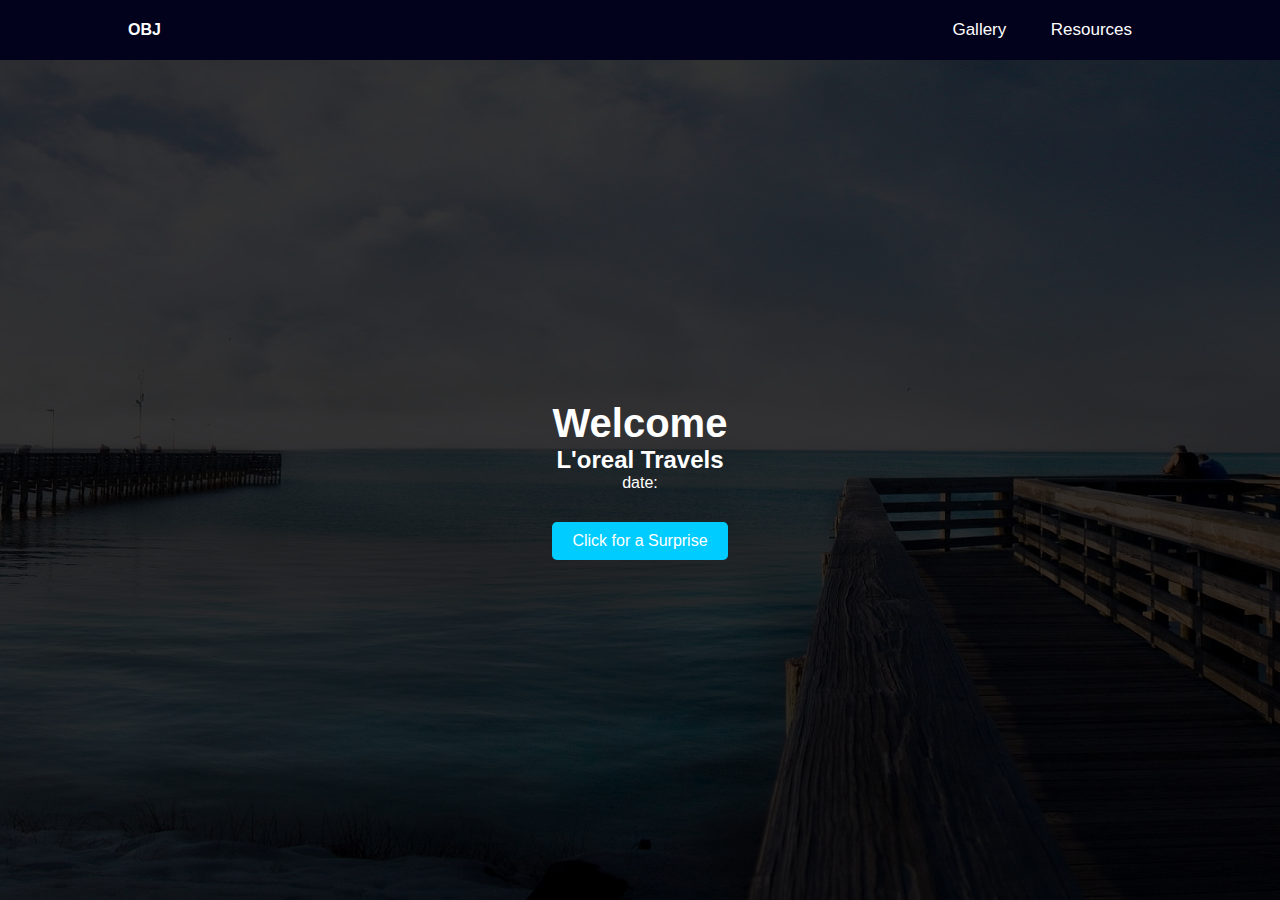
<file: index.html>
<!DOCTYPE html>
<html lang="en">
<head>
    <meta charset="UTF-8">
    <meta name="viewport" content="width=device-width, initial-scale=1.0">
     <meta name="description" content="L'oreal Travels - Explore destinations and accommodations worldwide.">
    <meta name="keywords" content="travel, accommodations, destinations, L'oreal, gallery">
    <meta name="author" content="Your Name">
    <title>Home | L'oreal Travels</title>
    <title>HOME</title>
    <link rel="stylesheet" href="style.css"> <!-- Link to your CSS file -->
</head>

<body>
    <header>
        <p class="title">OBJ</p>
        <nav class="navbar">
            <ul>
                <li><a href="gallery.html">Gallery</a></li>
                <li><a href="resources.html">Resources</a></li>
            </ul>
        </nav>
    </header>

    <section>
        <div class="container">
            <h1>Welcome</h1>
            <h3>L'oreal Travels</h3>
            date: <?php echo date("y-m-d"); // php for current date ?>
           <p id="current-date-time"> 
            </p>
            <button id="alert-button">Click for a Surprise</button>
        </div>
    </section>

    <script>
        // JavaScript functionality

        // Alert button functionality
        document.getElementById('alert-button').addEventListener('click', function () {
            alert("Surprise! Have a great day!");
        });

        // Update date and time every second
        function updateDateTime() {
            const now = new Date();
            const formattedDateTime = `${now.toLocaleDateString()} ${now.toLocaleTimeString()}`;
            document.getElementById('current-date-time').textContent = `Date & Time: ${formattedDateTime}`;
        }

        setInterval(updateDateTime, 1000);
    </script>
</body>
</html>
</file>
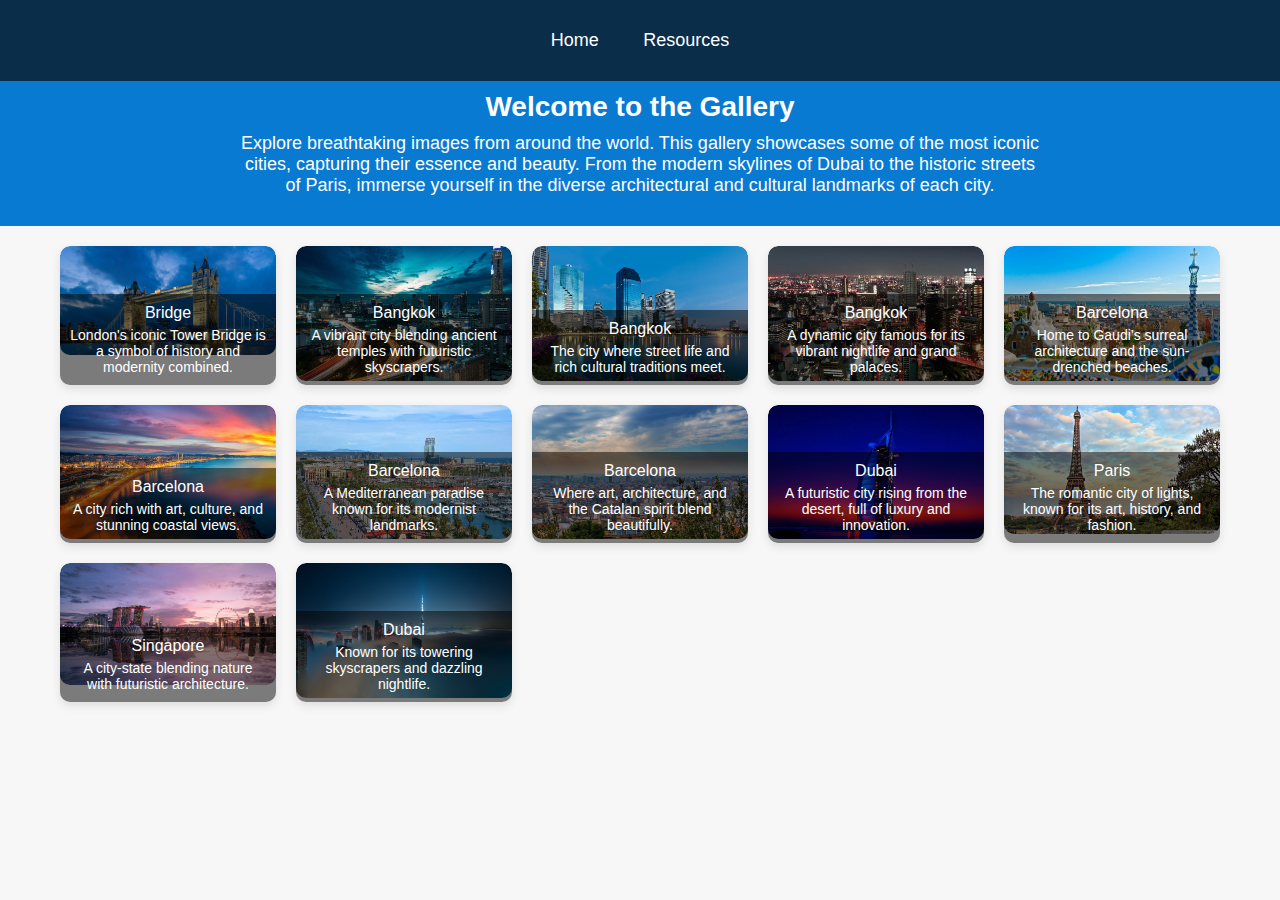
<file: gallery.html>
<!DOCTYPE html>
<html lang="en">
  <head>
    <meta charset="UTF-8" />
    <meta name="viewport" content="width=device-width, initial-scale=1.0" />
    <title>Gallery</title>
    <link rel="stylesheet" href="gallery.css" />
  </head>
  <body>
    <header>
      <ul class="nav">
        <a href="index.html" class="select"><li class="top">Home</li></a>
        <a href="resources.html" class="select"
          ><li class="top">Resources</li></a
        >
      </ul>
    </header>
    <div class="paragraph">
      <h1>Welcome to the Gallery</h1>
      <p class="intro">
        Explore breathtaking images from around the world. This gallery
        showcases some of the most iconic cities, capturing their essence and
        beauty. From the modern skylines of Dubai to the historic streets of
        Paris, immerse yourself in the diverse architectural and cultural
        landmarks of each city.
      </p>
    </div>

    <section class="gallery">
      <div class="gallery-item">
        <a target="_blank" href="images/background.jpg"
          ><img src="images/background.jpg" alt="Tower Bridge"
        /></a>
        <div class="description">
          Bridge
          <p>
            London's iconic Tower Bridge is a symbol of history and modernity
            combined.
          </p>
        </div>
      </div>

      <div class="gallery-item">
        <a target="_blank" href="images/bangkok-theme-af5.jpg"
          ><img src="images/bangkok-theme-af5.jpg" alt="Bangkok"
        /></a>
        <div class="description">
          Bangkok
          <p>
            A vibrant city blending ancient temples with futuristic skyscrapers.
          </p>
        </div>
      </div>

      <div class="gallery-item">
        <a target="_blank" href="images/bangkok-theme-bh2.jpg"
          ><img src="images/bangkok-theme-bh2.jpg" alt="Bangkok"
        /></a>
        <div class="description">
          Bangkok
          <p>The city where street life and rich cultural traditions meet.</p>
        </div>
      </div>

      <div class="gallery-item">
        <a target="_blank" href="images/bangkok-theme-ha3.jpg"
          ><img src="images/bangkok-theme-ha3.jpg" alt="Bangkok"
        /></a>
        <div class="description">
          Bangkok
          <p>
            A dynamic city famous for its vibrant nightlife and grand palaces.
          </p>
        </div>
      </div>

      <div class="gallery-item">
        <a target="_blank" href="images/barcelona-city-theme-ft1.jpg"
          ><img src="images/barcelona-city-theme-ft1.jpg" alt="Barcelona"
        /></a>
        <div class="description">
          Barcelona
          <p>
            Home to Gaudi’s surreal architecture and the sun-drenched beaches.
          </p>
        </div>
      </div>

      <div class="gallery-item">
        <a target="_blank" href="images/barcelona5.jpg"
          ><img src="images/barcelona5.jpg" alt="Barcelona"
        /></a>
        <div class="description">
          Barcelona
          <p>A city rich with art, culture, and stunning coastal views.</p>
        </div>
      </div>

      <div class="gallery-item">
        <a target="_blank" href="images/barcelona-city-theme-hd6.jpg"
          ><img src="images/barcelona-city-theme-hd6.jpg" alt="Barcelona"
        /></a>
        <div class="description">
          Barcelona
          <p>A Mediterranean paradise known for its modernist landmarks.</p>
        </div>
      </div>

      <div class="gallery-item">
        <a target="_blank" href="images/barcelona-city-theme-th4.jpg"
          ><img src="images/barcelona-city-theme-th4.jpg" alt="Barcelona"
        /></a>
        <div class="description">
          Barcelona
          <p>
            Where art, architecture, and the Catalan spirit blend beautifully.
          </p>
        </div>
      </div>

      <div class="gallery-item">
        <a target="_blank" href="images/dubai-theme-so5.jpg"
          ><img src="images/dubai-theme-so5.jpg" alt="Dubai"
        /></a>
        <div class="description">
          Dubai
          <p>
            A futuristic city rising from the desert, full of luxury and
            innovation.
          </p>
        </div>
      </div>

      <div class="gallery-item">
        <a
          target="_blank"
          href="images/eiffel_tower_paris_france-wallpaper-800x480.jpg"
          ><img
            src="images/eiffel_tower_paris_france-wallpaper-800x480.jpg"
            alt="Paris"
        /></a>
        <div class="description">
          Paris
          <p>
            The romantic city of lights, known for its art, history, and
            fashion.
          </p>
        </div>
      </div>

      <div class="gallery-item">
        <a
          target="_blank"
          href="images/beautiful_singapore_reflection-wallpaper-1366x768.jpg"
          ><img
            src="images/beautiful_singapore_reflection-wallpaper-1366x768.jpg"
            alt="Singapore"
        /></a>
        <div class="description">
          Singapore
          <p>A city-state blending nature with futuristic architecture.</p>
        </div>
      </div>

      <div class="gallery-item">
        <a target="_blank" href="images/dubai-theme-xf18.jpg"
          ><img src="images/dubai-theme-xf18.jpg" alt="Dubai"
        /></a>
        <div class="description">
          Dubai
          <p>Known for its towering skyscrapers and dazzling nightlife.</p>
        </div>
      </div>
    </section>
  </body>
</html>
</file>
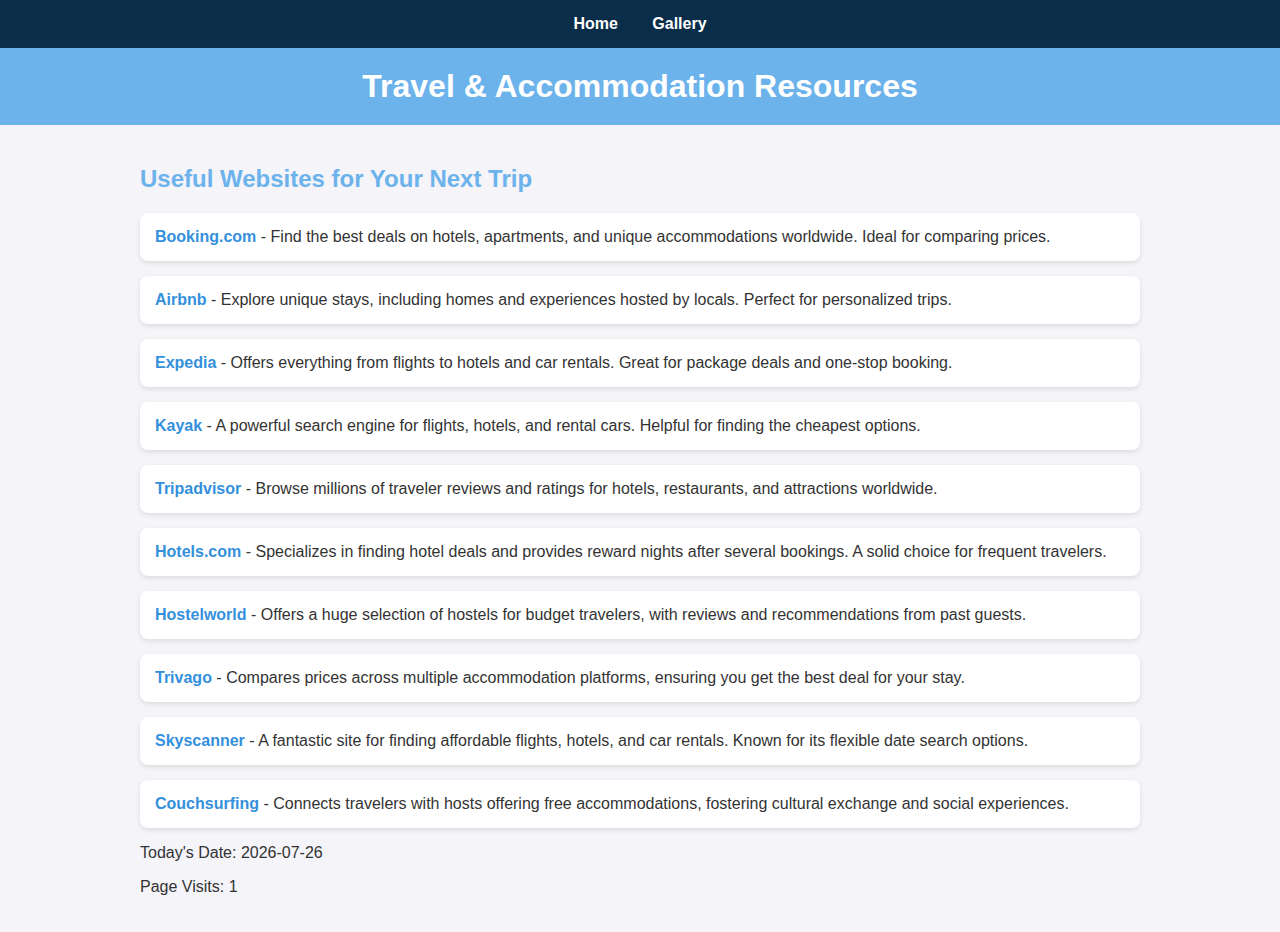
<file: resources.html>
<!DOCTYPE html>
<html lang="en">
  <head>
    <meta charset="UTF-8" />
    <meta name="viewport" content="width=device-width, initial-scale=1.0" />
    <title>Travel and Accommodation Resources</title>
    <link rel="stylesheet" href="resources.css" />
    <style>
      /* Back-to-Top Button Styles */
      #backToTop {
        display: none;
        position: fixed;
        bottom: 30px;
        right: 30px;
        background-color: #3490dc;
        color: white;
        border: none;
        padding: 10px 20px;
        border-radius: 5px;
        font-size: 14px;
        cursor: pointer;
        box-shadow: 0 2px 5px rgba(0, 0, 0, 0.2);
      }
      #backToTop:hover {
        background-color: #1d72b8;
      }
    </style>
  </head>
  <body>
    <!-- Navigation bar -->
    <nav>
      <a href="index.html">Home</a>
      <a href="gallery.html">Gallery</a>
    </nav>

    <!-- Header -->
    <header>
      <h1>Travel & Accommodation Resources</h1>
    </header>

    <!-- Main Content -->
    <main>
      <h2>Useful Websites for Your Next Trip</h2>
      <ul>
        <li>
          <a href="https://www.booking.com" target="_blank">Booking.com</a>
          - Find the best deals on hotels, apartments, and unique accommodations
          worldwide. Ideal for comparing prices.
        </li>
        <li>
          <a href="https://www.airbnb.com" target="_blank">Airbnb</a>
          - Explore unique stays, including homes and experiences hosted by
          locals. Perfect for personalized trips.
        </li>
        <li>
          <a href="https://www.expedia.com" target="_blank">Expedia</a>
          - Offers everything from flights to hotels and car rentals. Great for
          package deals and one-stop booking.
        </li>
        <li>
          <a href="https://www.kayak.com" target="_blank">Kayak</a>
          - A powerful search engine for flights, hotels, and rental cars.
          Helpful for finding the cheapest options.
        </li>
        <li>
          <a href="https://www.tripadvisor.com" target="_blank">Tripadvisor</a>
          - Browse millions of traveler reviews and ratings for hotels,
          restaurants, and attractions worldwide.
        </li>
        <li>
          <a href="https://www.hotels.com" target="_blank">Hotels.com</a>
          - Specializes in finding hotel deals and provides reward nights after
          several bookings. A solid choice for frequent travelers.
        </li>
        <li>
          <a href="https://www.hostelworld.com" target="_blank">Hostelworld</a>
          - Offers a huge selection of hostels for budget travelers, with
          reviews and recommendations from past guests.
        </li>
        <li>
          <a href="https://www.trivago.com" target="_blank">Trivago</a>
          - Compares prices across multiple accommodation platforms, ensuring
          you get the best deal for your stay.
        </li>
        <li>
          <a href="https://www.skyscanner.net" target="_blank">Skyscanner</a>
          - A fantastic site for finding affordable flights, hotels, and car
          rentals. Known for its flexible date search options.
        </li>
        <li>
          <a href="https://www.couchsurfing.com" target="_blank"
            >Couchsurfing</a
          >
          - Connects travelers with hosts offering free accommodations,
          fostering cultural exchange and social experiences.
        </li>
      </ul>

      <!-- Display Date and Visits -->
      <p id="date">Today's Date: </p>
      <p id="visits">Page Visits: </p>
    </main>

    <!-- Back-to-Top Button -->
    <button id="backToTop" onclick="scrollToTop()">Back to Top</button>

    <!-- JavaScript -->
    <script>
      // Display today's date
      document.getElementById("date").innerHTML = "Today's Date: " + new Date().toISOString().split("T")[0];

      // Page visit counter using localStorage
      let visits = localStorage.getItem("pageVisits");
      visits = visits ? parseInt(visits) + 1 : 1;
      localStorage.setItem("pageVisits", visits);
      document.getElementById("visits").innerHTML = "Page Visits: " + visits;

      // Show or hide the back-to-top button
      window.onscroll = function () {
        const button = document.getElementById("backToTop");
        if (
          document.body.scrollTop > 100 ||
          document.documentElement.scrollTop > 100
        ) {
          button.style.display = "block";
        } else {
          button.style.display = "none";
        }
      };

      // Scroll to the top when the button is clicked
      function scrollToTop() {
        window.scrollTo({ top: 0, behavior: "smooth" });
      }
    </script>
  </body>
</html>
</file>
<file: gallery.css>
* {
  margin: 0;
  padding: 0;
  box-sizing: border-box;
}

body {
  font-family: "Arial", sans-serif;
  background-color: #f7f7f7;
  color: #333;
}

header {
  background-color: #0a2d49;
  padding: 15px 0;
  text-align: center;
}

.nav {
  list-style-type: none;
}

.nav a {
  color: white;
  text-decoration: none;
  padding: 15px 20px;
  display: inline-block;
  font-size: 18px;
}

.nav a:hover {
  background-color: #1d72b8;
  transition: background-color 0.3s ease;
}

/* Reduced font size for heading and added intro */
h1 {
  font-size: 28px; /* Reduced font size */
  margin-bottom: 10px;
  color: white;
}

.intro {
  font-size: 18px;
  color: white;
  margin-bottom: 20px;
  text-align: center;
  max-width: 800px;
  margin-left: auto;
  margin-right: auto;
}

.gallery {
  display: grid;
  grid-template-columns: repeat(auto-fill, minmax(200px, 1fr));
  gap: 20px;
  padding: 20px;
  max-width: 1200px;
  margin: auto;
}

.gallery-item {
  position: relative;
  overflow: hidden;
  border-radius: 10px;
  box-shadow: 0 4px 10px rgba(0, 0, 0, 0.1);
  transition: transform 0.3s ease;
}

.gallery-item img {
  width: 100%;
  height: auto;
  border-radius: 10px;
  transition: transform 0.3s ease;
}

.gallery-item:hover img {
  transform: scale(1.05);
}

.description {
  position: absolute;
  bottom: 0;
  left: 0;
  width: 100%;
  background: rgba(0, 0, 0, 0.5);
  color: white;
  text-align: center;
  padding: 10px;
  font-size: 16px;
}

.paragraph {
  padding: 10px;
  background-color: #087ad1;
}

.paragraph h1 {
  text-align: center;
}

.description p {
  margin-top: 5px;
  font-size: 14px;
}
</file>
<file: resources.css>
body {
  font-family: Arial, sans-serif;
  background-color: #f4f4f9;
  color: #333;
  margin: 0;
  padding: 0;
}

nav {
  background-color: #0a2d49;
  padding: 15px;
  text-align: center;
}
nav a {
  color: white;
  text-decoration: none;
  margin: 0 15px;
  font-weight: bold;
}
nav a:hover {
  color: #f1f1f1;
}

/* Header styling */
header {
  background-color: #6cb2eb;
  padding: 20px;
  text-align: center;
}
header h1 {
  color: white;
  margin: 0;
}

/* Main content */
main {
  padding: 20px;
  max-width: 1000px;
  margin: auto;
}
h2 {
  color: #6cb2eb;
}
ul {
  list-style: none;
  padding: 0;
}
li {
  background-color: white;
  margin-bottom: 15px;
  padding: 15px;
  border-radius: 8px;
  box-shadow: 0 2px 5px rgba(0, 0, 0, 0.1);
}
a {
  text-decoration: none;
  color: #3490dc;
  font-weight: bold;
}
a:hover {
  color: #1d72b8;
}
</file>
<file: style.css>
/* General Reset */
* {
    box-sizing: border-box;
    margin: 0;
    padding: 0;
}

/* Background */
body {
    background-image: url('images/1.jpg');
    background-size: cover;
    background-attachment: fixed;
    font-family: "Segoe UI", Roboto, "Helvetica Neue", sans-serif;
}

/* Header */
header {
    display: flex;
    justify-content: space-between;
    align-items: center;
    padding: 10px 10%;
    background-color: rgb(2, 2, 29);
    position: fixed;
    width: 100%;
    top: 0;
    z-index: 1000; /* Ensures header stays above other elements */
    height: 60px; /* Define a fixed height for the header */
}

/* Title in Header */
.title {
    color: white;
    font-family: "Segoe UI", Roboto, "Helvetica Neue", sans-serif;
    cursor: pointer;
    font-weight: 600;
}

/* Navbar */
.navbar ul {
    list-style: none;
    margin: 0;
    padding: 0;
}

.navbar li {
    display: inline-block;
    font-size: 17px;
    padding: 0px 20px;
}

.navbar li a {
    transition: all 0.3s ease 0s;
    color: white;
    text-decoration: none;
}

.navbar li a:hover {
    color: rgb(0, 204, 255);
}

/* Container */
.container {
    background-color: rgba(0, 0, 0, 0.8);
    transition: all 0.3s ease 0s;
    height: calc(100vh - 60px); /* Account for header height */
    display: flex;
    flex-direction: column;
    justify-content: center;
    align-items: center;
    color: white;
    margin-top: 60px; /* Exactly match the header's height */
}

/* Hover effect for container */
.container:hover {
    cursor: pointer;
    background-color: black;
    opacity: 0.7;
}

/* Titles */
h1 {
    font-size: 40px;
}

h3 {
    font-size: 24px;
}

/* Button */
button {
    margin-top: 20px;
    padding: 10px 20px;
    font-size: 16px;
    cursor: pointer;
    background-color: rgb(0, 204, 255);
    color: white;
    border: none;
    border-radius: 5px;
    transition: background-color 0.3s ease;
}

button:hover {
    background-color: rgb(0, 153, 204);
}

/* Current Date & Time */
#current-date-time {
    margin-top: 10px;
    font-size: 18px;
}
</file>
